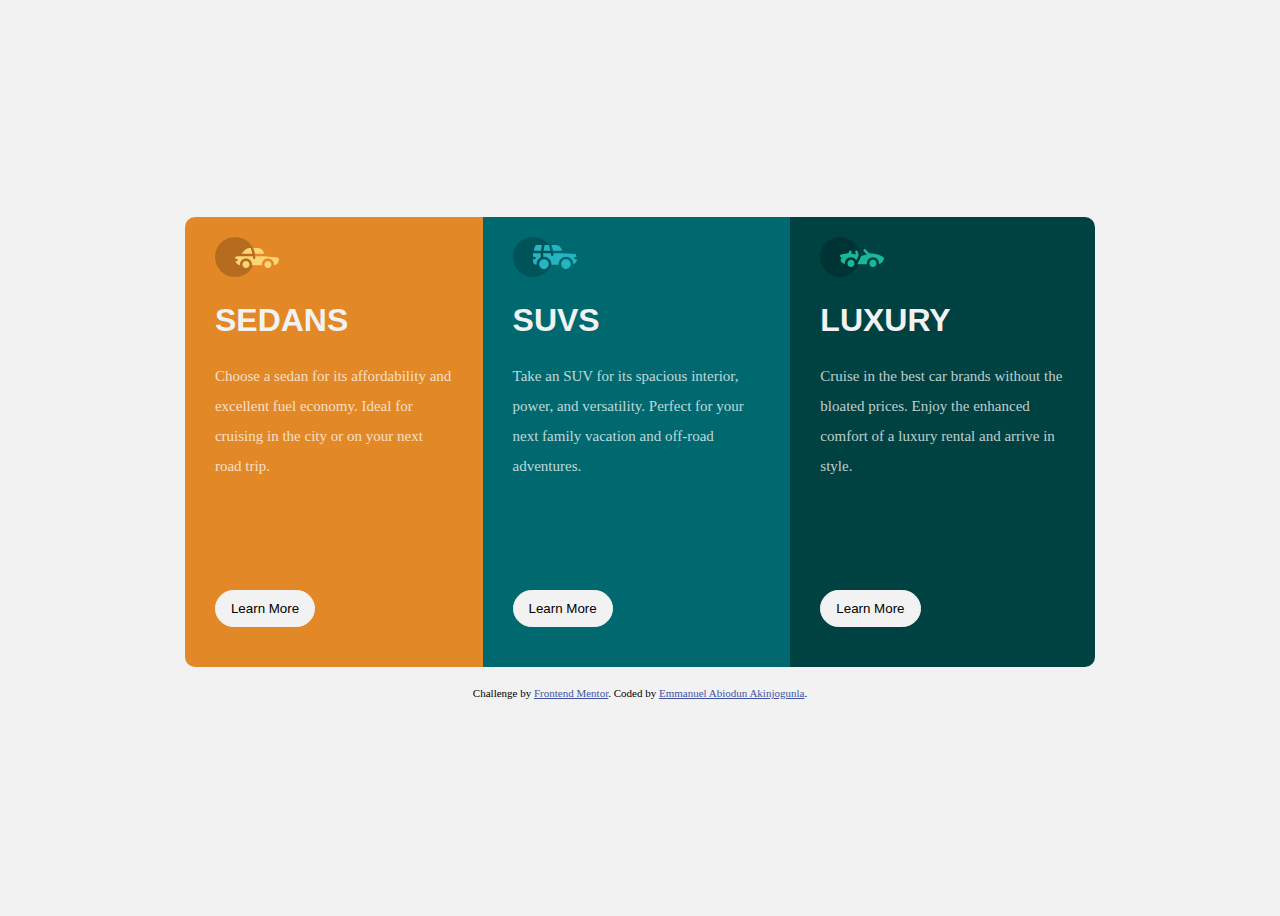
<file: index.html>
<!DOCTYPE html>
<html lang="en">
  <head>
    <meta charset="UTF-8" />
    <meta name="viewport" content="width=device-width, initial-scale=1.0" />
    <link
      rel="icon"
      type="image/png"
      sizes="32x32"
      href="./images/favicon-32x32.png"
    />
    <link rel="stylesheet" href="style.css" />
    <link
      rel="stylesheet"
      href="https://fonts.google.com/specimen/Lexend+Deca"
    />
    <link
      rel="stylesheet"
      href="https://fonts.google.com/specimen/Big+Shoulders+Display"
    />
    <title>Frontend Mentor | 3-column preview card component</title>
  </head>
  <body>
    <main>
      <section class="sedan">
        <svg width="64" height="40" xmlns="http://www.w3.org/2000/svg">
          <g fill="none" fill-rule="evenodd">
            <circle fill="#000" opacity=".201" cx="20" cy="20" r="20" />
            <path
              d="M52.936 24.11c1.942 0 3.517 1.542 3.517 3.445 0 1.903-1.575 3.445-3.517 3.445s-3.516-1.542-3.516-3.445c0-1.903 1.574-3.445 3.516-3.445zm-21.957 0c1.942 0 3.517 1.542 3.517 3.445 0 1.903-1.575 3.445-3.517 3.445s-3.516-1.542-3.516-3.445c0-1.903 1.574-3.445 3.516-3.445zm6.948-4.848v1.429c0 .716.61 1.293 1.348 1.259a1.295 1.295 0 001.225-1.295v-1.393h8.256l13.483 1.313c.956.093 1.676.881 1.676 1.814 0 2.89-2.126 5.303-4.926 5.819.397-3.557-2.458-6.62-6.053-6.62-3.646 0-6.504 3.14-6.039 6.723h-9.879c.466-3.588-2.397-6.722-6.039-6.722-3.595 0-6.45 3.062-6.052 6.62-2.14-.398-3.916-1.912-4.61-3.931h1.142c.731 0 1.32-.598 1.285-1.322-.033-.678-.629-1.2-1.322-1.2H20v-.251c0-1.274 1.066-2.243 2.306-2.243h15.62zM42.59 11c2.645 0 4.99 1.556 5.972 3.963l.726 1.779H40.17L38.413 11h4.178zm-6.865 0l1.758 5.741H26.505l3.357-3.654A6.502 6.502 0 0134.644 11h1.082z"
              fill="#FFD473"
              fill-rule="nonzero"
            />
          </g>
        </svg>
        <h1>SEDANS</h1>
        <p>
          Choose a sedan for its affordability and excellent fuel economy. Ideal
          for cruising in the city or on your next road trip.
        </p>
        <button>Learn More</button>
      </section>
      <section class="suv">
        <svg width="64" height="40" xmlns="http://www.w3.org/2000/svg">
          <g fill="none" fill-rule="evenodd">
            <circle fill="#000" opacity=".201" cx="20" cy="20" r="20" />
            <path
              d="M31.002 22.358c2.917 0 5.18 2.593 4.762 5.506a4.828 4.828 0 01-2.962 3.778 4.797 4.797 0 01-5.3-1.165c-1.188-1.26-1.235-2.613-1.263-2.613-.42-2.924 1.857-5.506 4.763-5.506zm22 0c3.457 0 5.798 3.567 4.41 6.744A4.816 4.816 0 0152.3 31.94a4.826 4.826 0 01-4.06-4.077c-.42-2.915 1.846-5.506 4.762-5.506zm-15.04-6.083v1.462a1.29 1.29 0 001.352 1.29c.693-.033 1.227-.631 1.227-1.326v-1.426h8.3l13.056.716a1.29 1.29 0 011.164.917c.27.895.446 1.477.563 1.87h-1.047c-.694 0-1.291.534-1.324 1.228a1.29 1.29 0 001.288 1.352h1.445c-.164 2.225-1.57 4.193-3.6 5.05.13-4.212-3.255-7.63-7.384-7.63-4.317 0-7.762 3.718-7.358 8.086h-7.285c.43-4.655-3.503-8.531-8.131-8.046v-3.543h7.734zm-10.312 0v4.308a7.4 7.4 0 00-4.006 7.274 3.874 3.874 0 01-3.642-3.864v-1.635h1.46a1.29 1.29 0 000-2.58h-1.461v-3.213l.003-.29h7.646zm14.986-8.196c2.65 0 5 1.592 5.984 4.055l.63 1.579a5.525 5.525 0 01-.065-.004l-.026-.002-.034-.002-.022-.002a4.178 4.178 0 00-.224-.006l-.098-.001h-.039l-.136-.001h-.052l-.326-.001H40.211L38.528 8.08zm-13.632 0l-1.122 5.616h-7.144l1.47-4.71a1.29 1.29 0 011.231-.906h5.565zm6.832 0l1.683 5.615h-7.007l1.121-5.615h4.203z"
              fill="#26B5C0"
              fill-rule="nonzero"
            />
          </g>
        </svg>
        <h1>SUVS</h1>
        <p>
          Take an SUV for its spacious interior, power, and versatility. Perfect
          for your next family vacation and off-road adventures.
        </p>
        <button>Learn More</button>
      </section>
      <section class="luxury">
        <svg width="64" height="40" xmlns="http://www.w3.org/2000/svg">
          <g fill="none" fill-rule="evenodd">
            <circle fill="#000" opacity=".201" cx="20" cy="20" r="20" />
            <path
              d="M30.98 22.835c1.941 0 3.516 1.604 3.516 3.583 0 1.978-1.575 3.582-3.517 3.582s-3.516-1.604-3.516-3.582c0-1.979 1.574-3.583 3.516-3.583zm21.956 0c1.942 0 3.517 1.604 3.517 3.583 0 1.978-1.575 3.582-3.517 3.582s-3.516-1.604-3.516-3.582c0-1.979 1.574-3.583 3.516-3.583zm-9.143-10.45a1.27 1.27 0 011.819 0l3.715 3.784c4.444-.115 9.7 1.142 13.964 3.753.387.237.624.664.624 1.124 0 3.006-2.126 5.514-4.926 6.05.397-3.698-2.458-6.882-6.053-6.882-3.646 0-6.504 3.264-6.039 6.99h-9.669c.76-1.544.993-2.026 1.337-2.711l.082-.162c.421-.835 1.056-2.07 2.883-5.65 1.68-.023 3.47-.408 5.247-1.403l-2.984-3.04a1.328 1.328 0 010-1.854zm-7.68 1.064c.683-.2 1.395.202 1.592.898l.749 2.652a3.46 3.46 0 01-.247 2.51l-1.733 3.395-.216.424c-1.07-1.89-3.06-3.114-5.279-3.114-3.595 0-6.45 3.184-6.052 6.885-1.832-.347-3.414-1.537-4.278-3.276a1.331 1.331 0 01.117-1.376l.955-1.303-1.325-1.295c-.751-.735-.376-2.024.64-2.231l6.614-1.346.13-.026c.092-.019.145-.03.157-.031.314-.146 1.07-.591 1.07-1.506 0-.734.592-1.327 1.316-1.31.712.016 1.268.662 1.256 1.388a4.11 4.11 0 01-.348 1.611 22.69 22.69 0 014.7 1.146l-.7-2.473a1.314 1.314 0 01.882-1.622z"
              fill="#19B89D"
              fill-rule="nonzero"
            />
          </g>
        </svg>
        <h1>LUXURY</h1>
        <p>
          Cruise in the best car brands without the bloated prices. Enjoy the
          enhanced comfort of a luxury rental and arrive in style.
        </p>
        <button>Learn More</button>
      </section>
    </main>
    <footer>
      Challenge by
      <a href="https://www.frontendmentor.io?ref=challenge" target="_blank"
        >Frontend Mentor</a
      >. Coded by
      <a
        href="https://www.linkedin.com/in/emmanuel-akinjogunla-b9607323a/"
        target="_blank"
        >Emmanuel Abiodun Akinjogunla</a
      >.
    </footer>
  </body>
</html>
</file>
<file: style.css>
/*GENERAL SELECTORS
------------------------------------------------*/
*{
    box-sizing: border-box;
}

body{
    height: 100vh;
    display: flex;
    justify-content: center;
    align-items: center;
    flex-direction: column;
    gap: 20px;
    background-color: hsl(0, 0%, 95%);
    font-family: 'Big Shoulders Display', cursive;
    font-weight: 400;
    font-size: 15px;
    
}
h1{
    color: hsl(0, 0%, 95%);  
    font-weight: 700;
    font-family: 'Lexend Deca', sans-serif;
    font-size: 2rem;
}

p{
    color: hsla(0, 0%, 100%, 0.75);
    line-height: 30px;
    margin-bottom: 20px;
}

button{
    background-color: hsl(0, 0%, 95%);
    border-radius: 20px;
    border: 1px solid hsl(0, 0%, 95%);
    padding: 10px 15px;
    position: absolute;
    bottom: 40px;
   
}

button:active, button:hover{
    
    color: hsl(0, 0%, 95%);
    background-color: transparent;
}

main{
    display: flex;
    justify-content: center;
    align-items: center;
    height: 30em;
    width: 72%;
}
section{
    padding: 20px 30px;
    position: relative;
    height: 100%;
    
    
}
.sedan{
    background-color: hsl(31, 77%, 52%);
    border-radius: 10px 0 0 10px;
}
.suv{
    background-color: hsl(184, 100%, 22%);
}
.luxury{
    background-color: hsl(179, 100%, 13%);
    border-radius: 0 10px 10px 0;
}
footer{
    font-size: 11px; text-align: center; 
}
footer a{
    color: hsl(228, 45%, 44%);
}
@media screen and (max-width: 750px){
    body{
        height: 100%;
        width: 100vw;
    }main{
        flex-direction: column;
        width: 100vw;
        height: 100%;
    }
    section{
        width: 60%;
        height: 50vh;
    }
    p{
        line-height: 20px;
    }
    .sedan{
        border-radius: 10px 10px 0 0;
    }
    .luxury{
    border-radius: 0 0 10px 10px; 
    }
}
@media screen and (max-width: 551px){
   section{
    display: block;
    margin: 0 auto;
    width: 80%;
    height: 60vh;
   }
}
</file>
